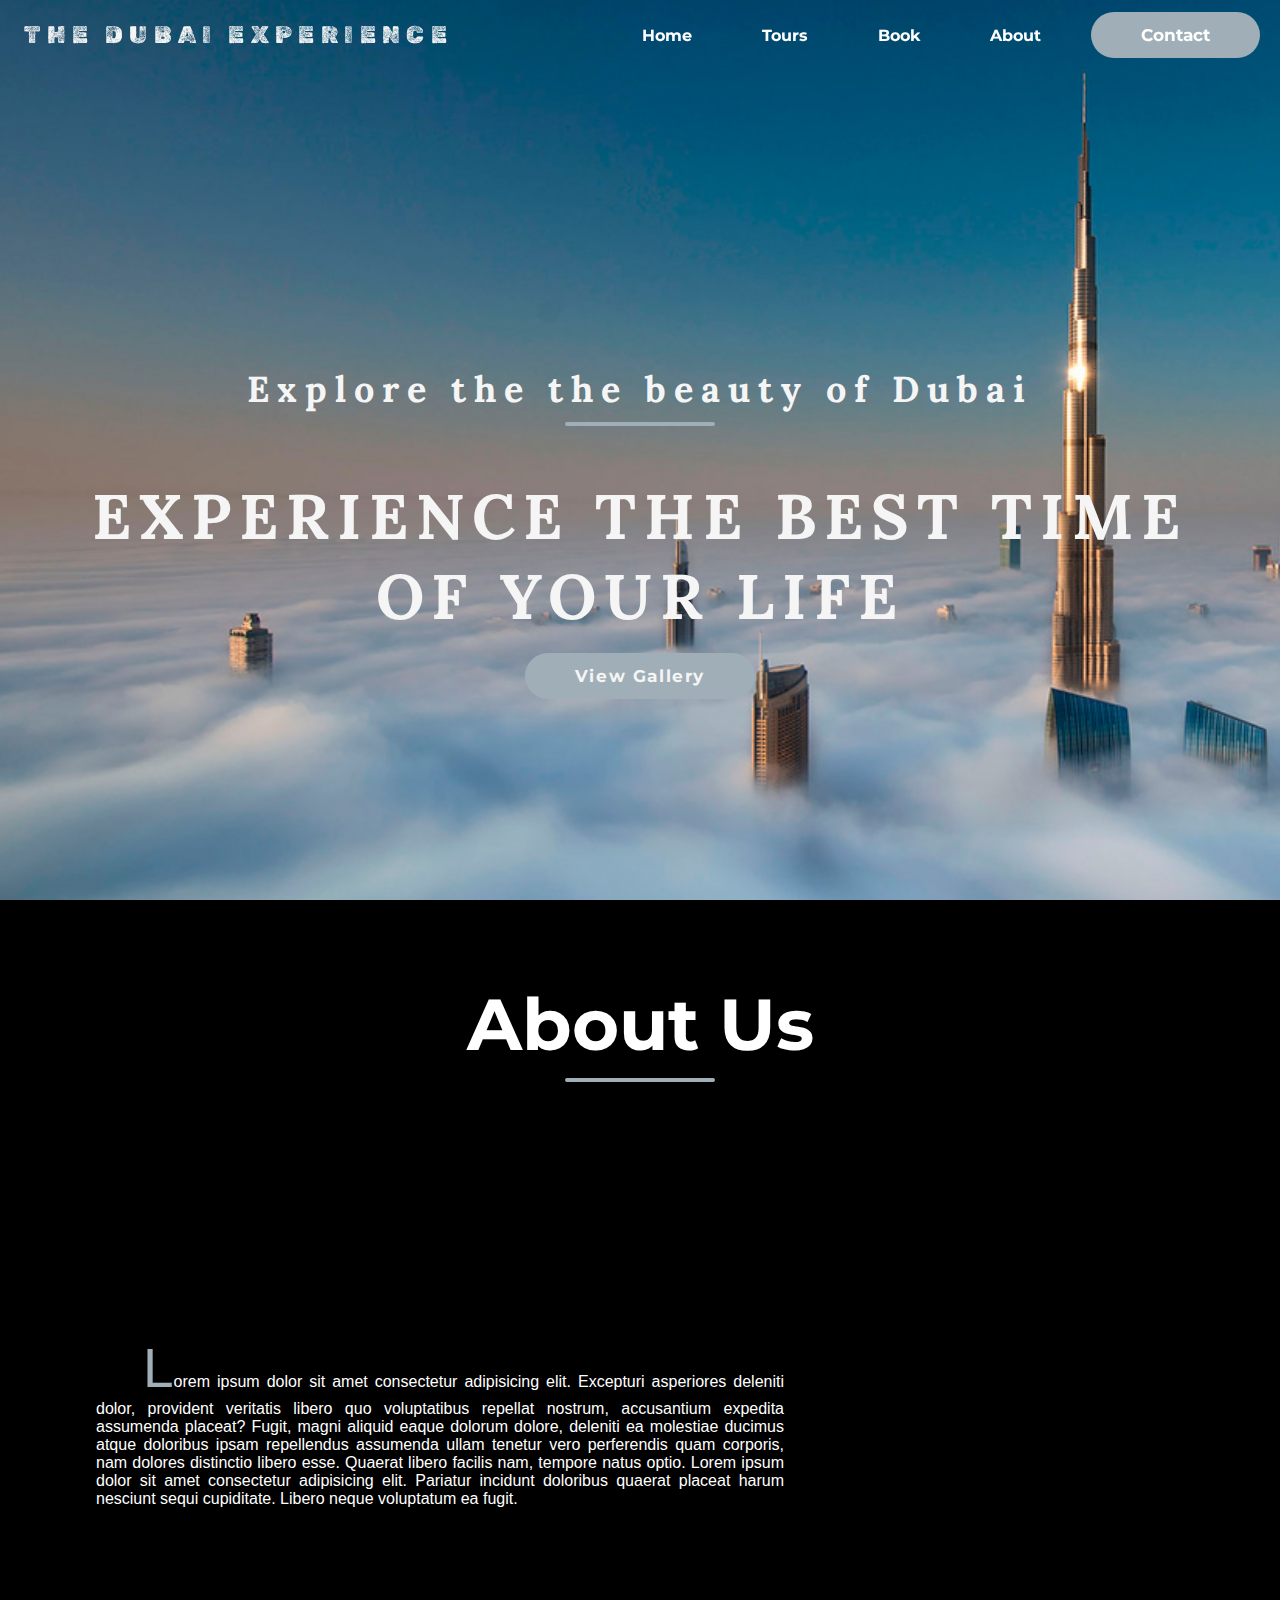
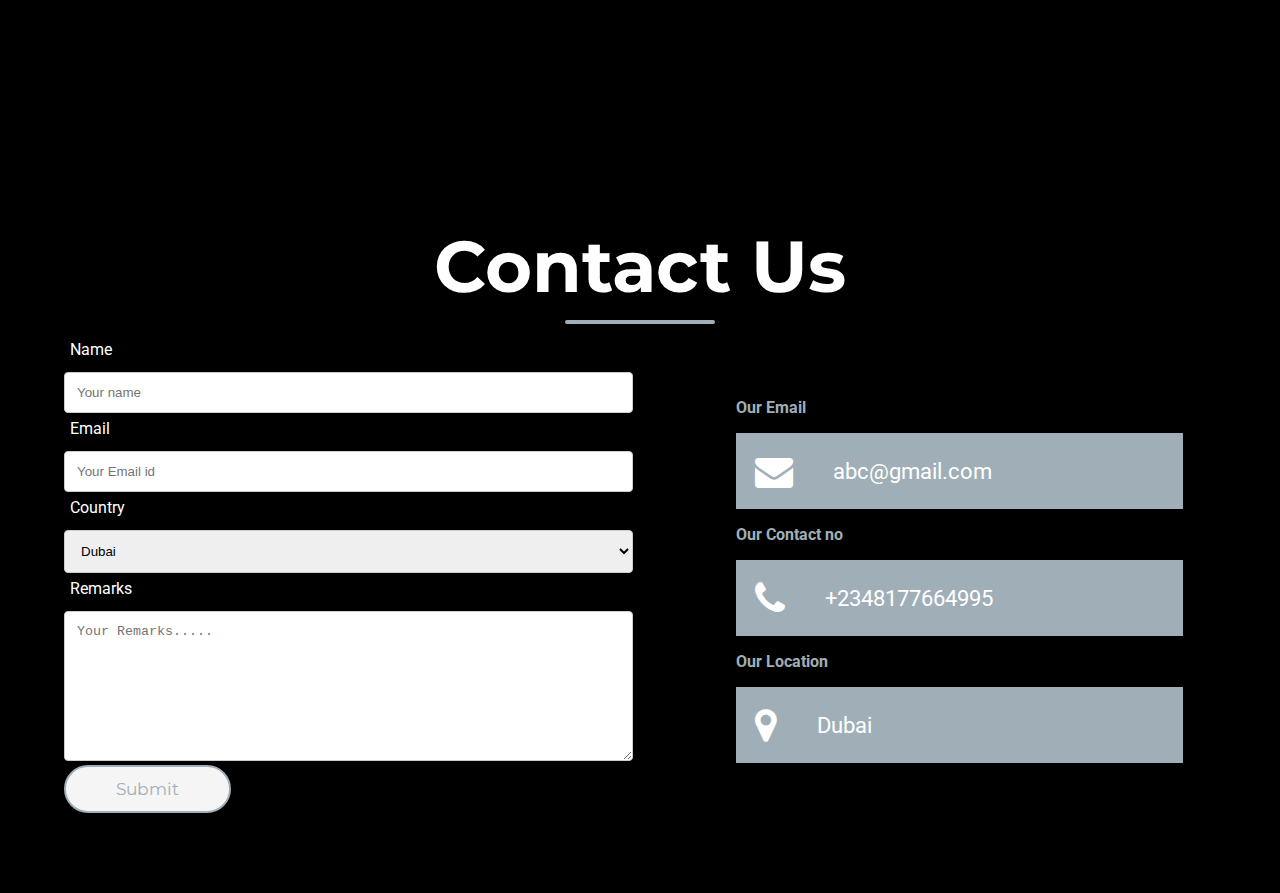
<file: index.html>
<!DOCTYPE html>
<html lang="en">
<head>
    <meta charset="UTF-8">
    <meta http-equiv="X-UA-Compatible" content="IE=edge">
    <meta name="viewport" content="width=device-width, initial-scale=1.0">
    <title>The Dubai Experience</title>
    <link rel="stylesheet" href="https://cdnjs.cloudflare.com/ajax/libs/font-awesome/4.7.0/css/font-awesome.min.css">
    <link rel="stylesheet" href="css/style.css">
    <link rel="stylesheet" href="css/responsive.css">
    <link rel="stylesheet" href="css/nav.css">
</head>
<body>
    <!--navbar-->
    <nav class="navbar glass">
        <h1 class="logo">The Dubai Experience</h1>
        <ul class="nav-links">
            <li id="pri" class="active cir_border"><a href="#home">Home</a></li>
            <li id="sec" class="cir_border"><a href="tours.html">Tours</a></li>
            <li id="tri" class="cir_border"><a href="#explore">Book</a></li>
            <li id="quad" class="cir_border"><a href="#about">About</a></li>
            <li class="ctn contact_button"><a href="#contact">Contact</a></li>
        </ul>
        <img src="./img/menu-btn.png" alt="" class="menu-btn">
    </nav>
    <!--navbar-->

    <header class="home" id="home">
        <div class="header-content">
            <h2>Explore the the beauty of Dubai</h2>
            <div class="line"></div>
            <h1>EXPERIENCE THE BEST TIME OF YOUR LIFE</h1>
            <a href="gallery/gallery.html" class="ctn" target="_blank">View Gallery</a>
        </div>
    </header>

    

    <!-- About -->
    <section id="about">
        <div class="title">
            <h1 class="font-color">About Us</h1>
            <div class="line"></div>
        </div>
        <div id="about_us">
            <div class="boxx">
                <p>Lorem ipsum dolor sit amet consectetur adipisicing elit. Excepturi asperiores deleniti dolor, provident veritatis libero quo voluptatibus repellat nostrum, accusantium expedita assumenda placeat? Fugit, magni aliquid eaque dolorum dolore, deleniti ea molestiae ducimus atque doloribus ipsam repellendus assumenda ullam tenetur vero perferendis quam corporis, nam dolores distinctio libero esse. Quaerat libero facilis nam, tempore natus optio. Lorem ipsum dolor sit amet consectetur adipisicing elit. Pariatur incidunt doloribus quaerat placeat harum nesciunt sequi cupiditate. Libero neque voluptatum ea fugit.</p>
            </div>
        </div>
    </section>
    <!-- About -->
    

    <!-- contact -->
    <section id="contact">
        <div class="title">
            <h1 class="font-color">Contact Us</h1>
            <div class="line"></div>
        </div>
        <div class="contact_us">
            <form action="" method="post">
                <div class="c">
                    <div class="ccol">
                        <label for="name">Name</label>
                    </div>
                    <div class="ccol">
                        <input type="text" id="name" name="name" placeholder="Your name">
                    </div>
                </div>
                <div class="c">
                    <div class="ccol">
                        <label for="email">Email</label>
                    </div>
                    <div class="ccol">
                        <input type="text" id="email" name="email" placeholder="Your Email id">
                    </div>
                </div>
                <div class="c">
                    <div class="ccol">
                        <label for="country">Country</label>
                    </div>
                    <div class="ccol">
                        <select name="country" id="country">
                            <option value="India">Dubai</option>
                            <option value="Russia">Russia</option>
                            <option value="usa">USA</option>
                            <option value="Japan">Japan</option>
                            <option value="France">France</option>
                            <option value="Brazil">Brazil</option>
                            <option value="Nigeria">Nigeria</option>
                        </select>
                    </div>
                </div>
                <div class="c">
                    <div class="ccol">
                        <label for="remarks">Remarks</label>
                    </div>
                    <div class="ccol">
                        <textarea type="text" id="remarks" name="remarks" placeholder="Your Remarks....." style="height: 150px;"></textarea>
                    </div>
                </div>
                <div class="c-s">
                    <input type="submit" value="Submit">
                </div>
            </form>
            <div class="cbox">
                <div class="c_boxx">
                    <h4>Our Email</h4>
                    <a href="mailto:abc@gmail.com"><i class="fa fa-envelope"></i><p> abc@gmail.com</p></a>
                    
                </div>
                <div class="c_boxx">
                    <h4>Our Contact no</h4>
                    <a href="tel:"><i class="fa fa-phone"></i><p> +2348177664995</p></a>
                    
                </div>
                <div class="c_boxx">
                    <h4>Our Location</h4>
                    <a href="#"><i class="fa fa-map-marker"></i><p> Dubai</p></a>
                    
                </div>
            </div>
    </div>
    </section>
    <!-- contact  -->

    <script>
        const menuBtn = document.querySelector('.menu-btn')
        const navlinks = document.querySelector('.nav-links')

        menuBtn.addEventListener('click',()=>{
            navlinks.classList.toggle('mobile-menu')
        })
    </script>
    <script src="https://code.jquery.com/jquery-3.6.0.js"></script>
    <script src="js/script.js"></script>
</body>
</html>
</file>
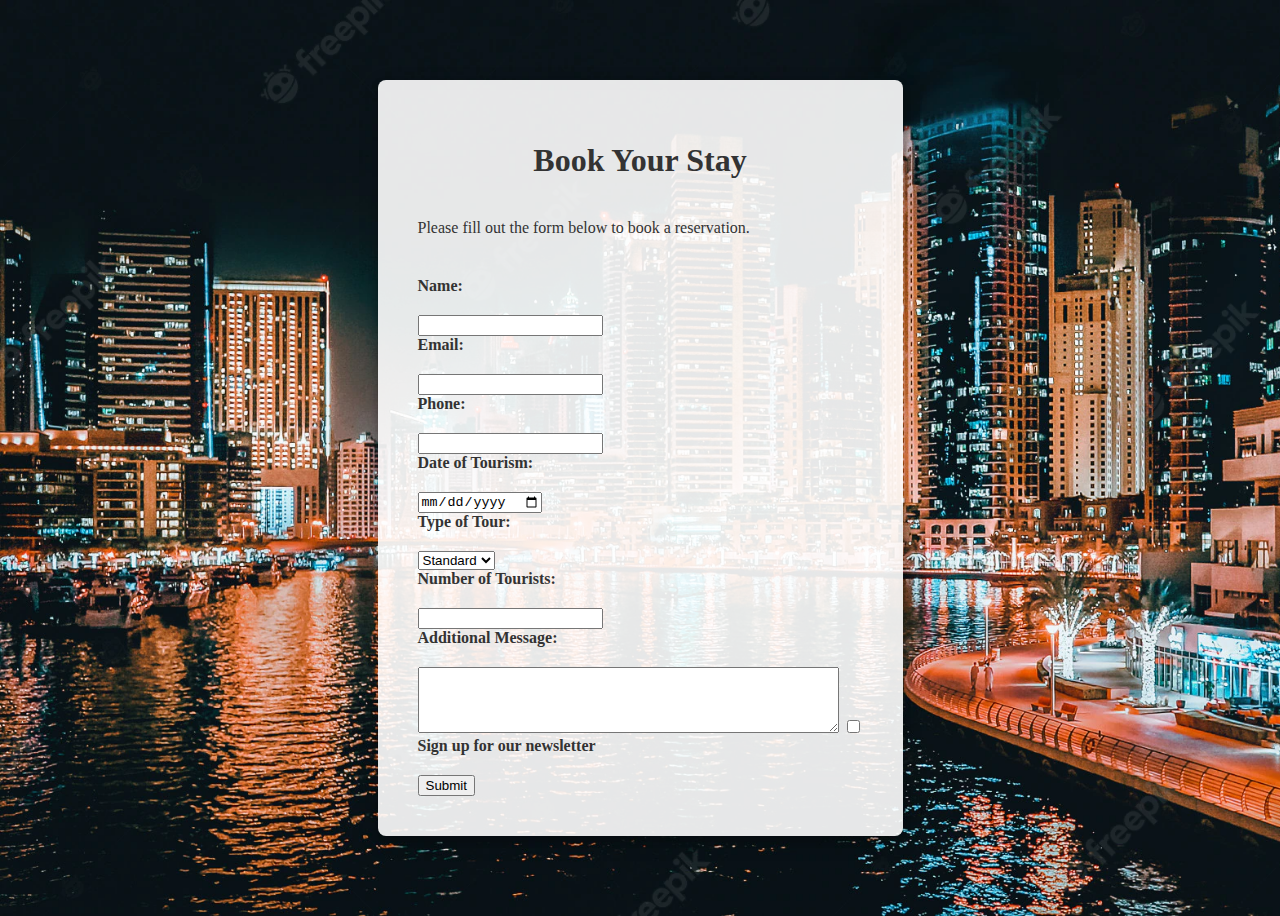
<file: booking.html>
<!DOCTYPE html>
<html lang="en">
<head>
    <meta charset="UTF-8">
    <meta http-equiv="X-UA-Compatible" content="IE=edge">
    <meta name="viewport" content="width=device-width, initial-scale=1.0">
    <title>Book An Appointment</title>
    <link rel="stylesheet" href="css/booking.css">
</head>
<body>
    <div class="booking-form-container">
        <div class="booking-form">
          <h1>Book Your Stay</h1>
          <p>Please fill out the form below to book a reservation.</p>
          <form>
            <label for="name">Name:</label>
            <input type="text" id="name" name="name" required>
            <label for="email">Email:</label>
            <input type="email" id="email" name="email" required>
            <label for="phone">Phone:</label>
            <input type="tel" id="phone" name="phone" required>
            <label for="arrival">Date of Tourism:</label>
            <input type="date" id="arrival" name="arrival" required>
            <label for="tour-type">Type of Tour:</label>
            <select id="tour-type" name="tour-type">
              <option value="standard">Standard</option>
              <option value="deluxe">Deluxe</option>
              <option value="suite">Suite</option>
            </select>
            <label for="guests">Number of Tourists:</label>
            <input type="number" id="guests" name="guests" required>
            <label for="message">Additional Message:</label>
            <textarea id="message" name="message" rows="4" cols="50"></textarea>
            <input type="checkbox" id="newsletter" name="newsletter" value="subscribe">
            <label for="newsletter">Sign up for our newsletter</label>
            <input type="submit" value="Submit">
          </form> 
        </div>
      </div>
      
</body>
</html>
</file>
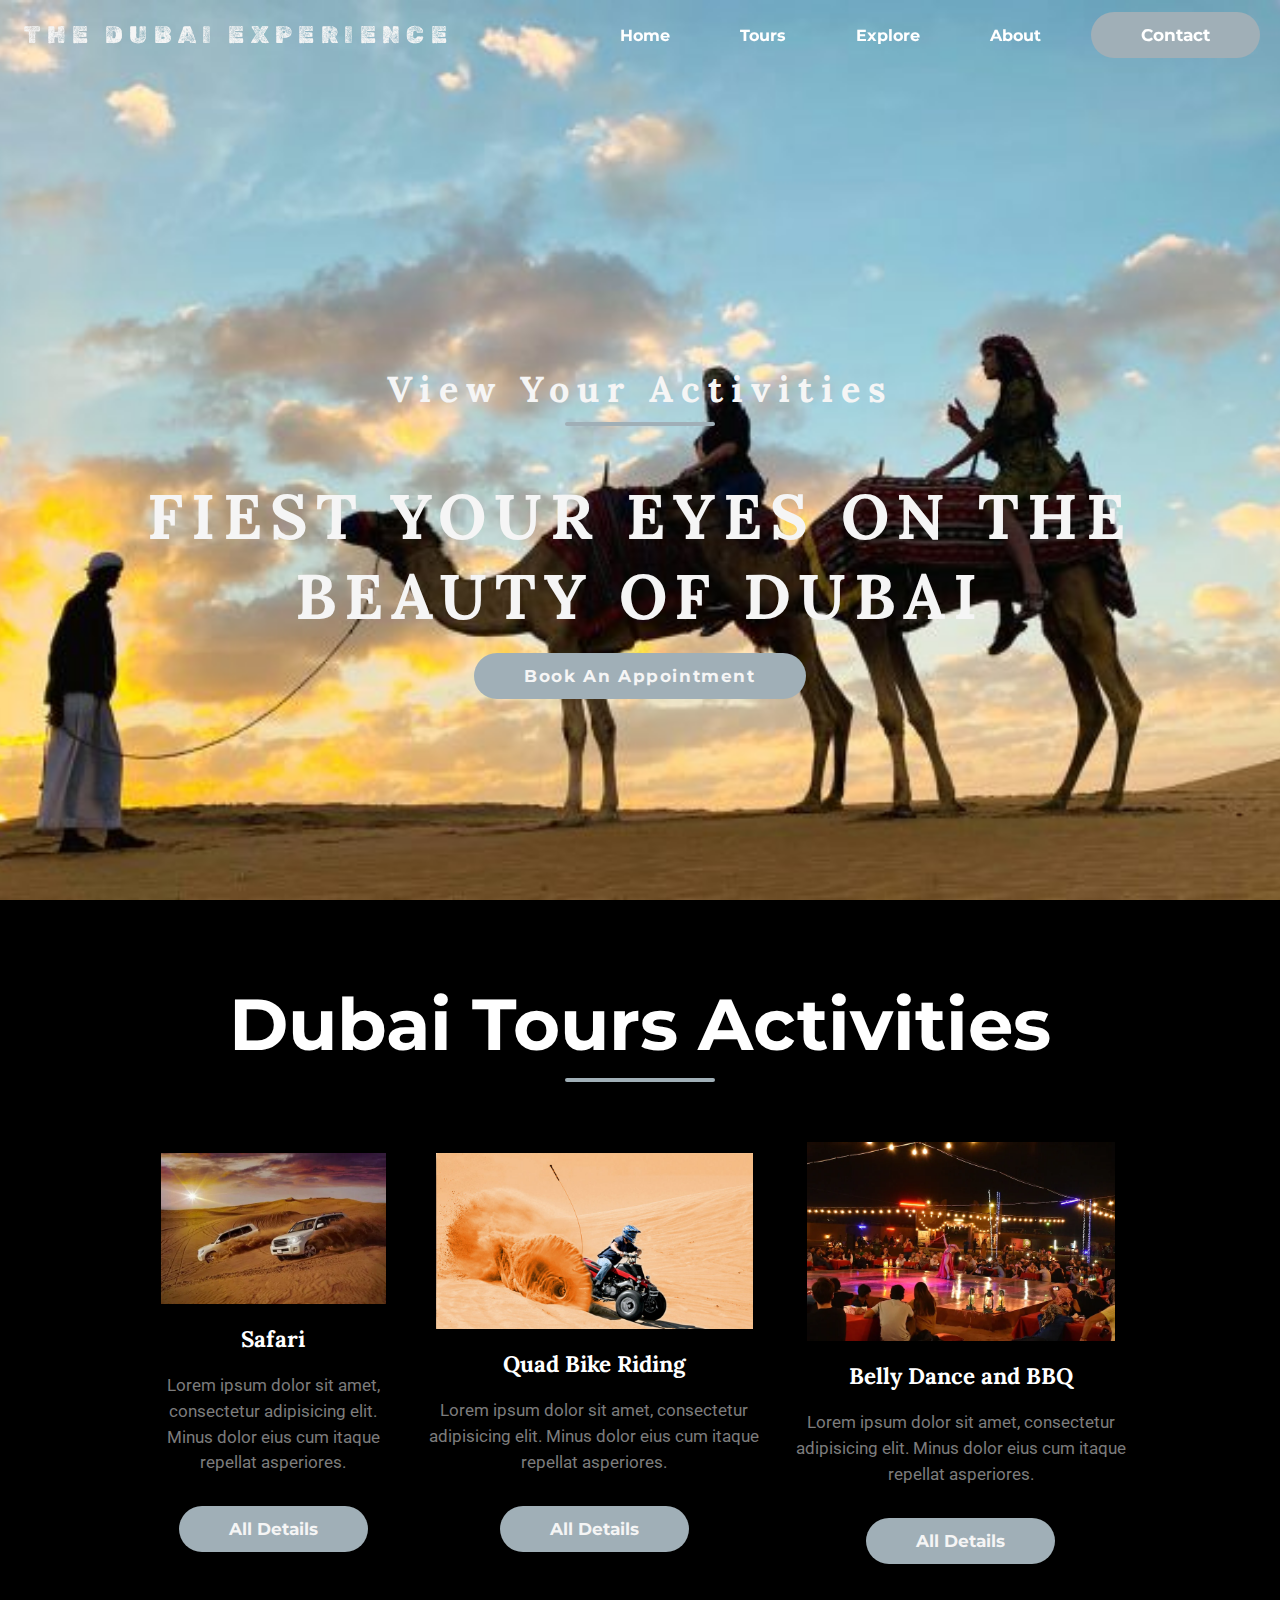
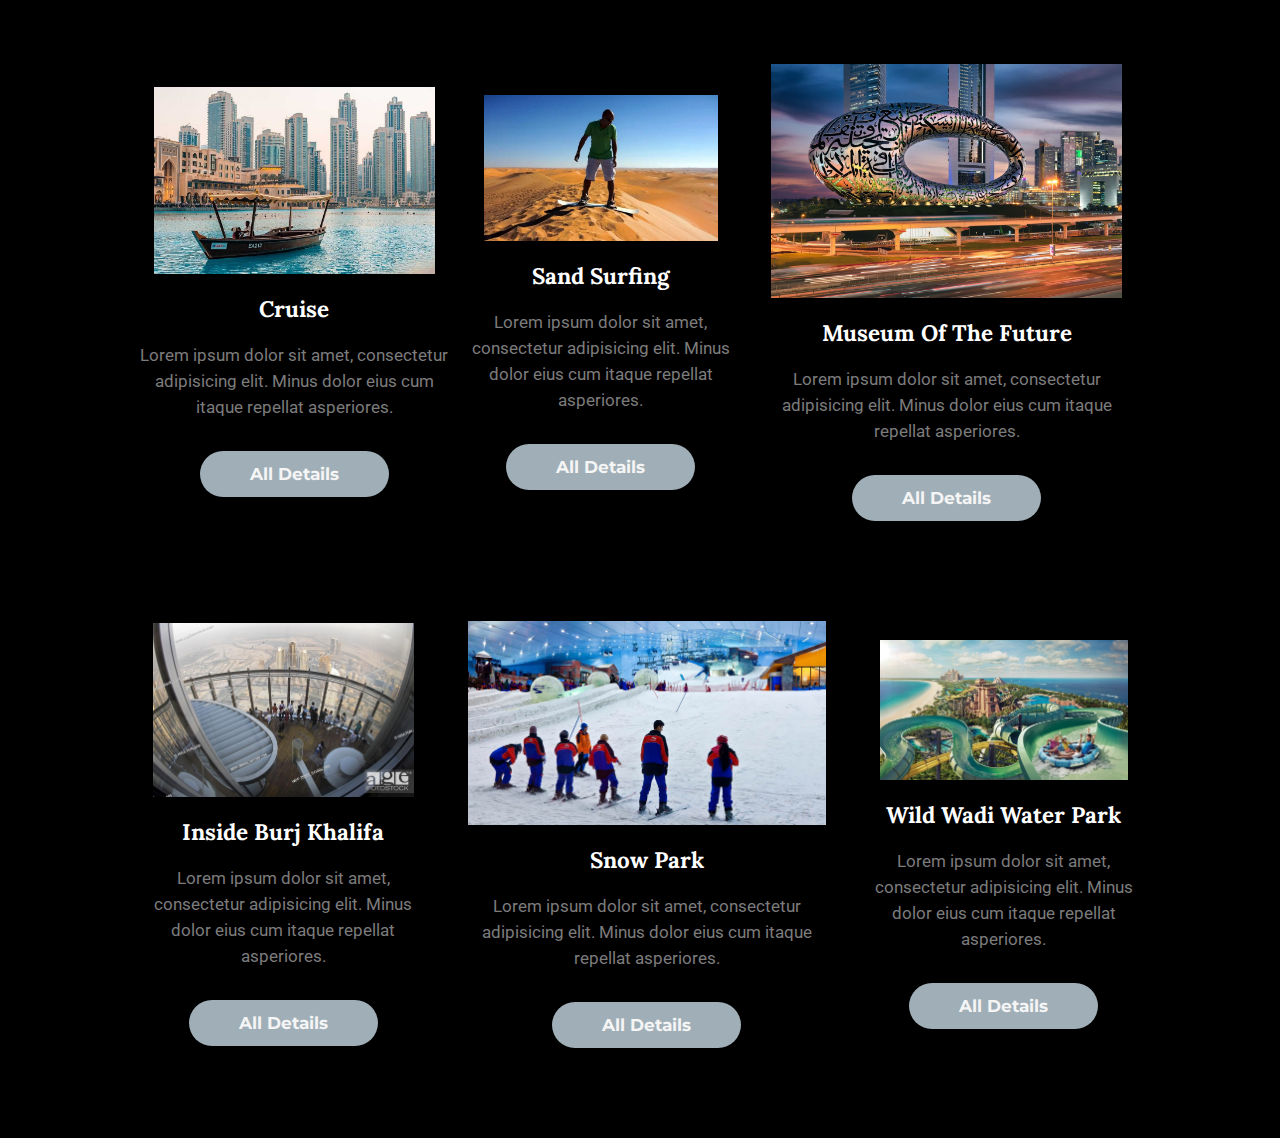
<file: tours.html>
<!DOCTYPE html>
<html lang="en">
<head>
    <meta charset="UTF-8">
    <meta http-equiv="X-UA-Compatible" content="IE=edge">
    <meta name="viewport" content="width=device-width, initial-scale=1.0">
    <title>The Dubai Experience</title>
    <link rel="stylesheet" href="https://cdnjs.cloudflare.com/ajax/libs/font-awesome/4.7.0/css/font-awesome.min.css">
    <link rel="stylesheet" href="css/style.css">
    <link rel="stylesheet" href="css/responsive.css">
    <link rel="stylesheet" href="css/nav.css">
    <title>Document</title>
</head>
<body>
    <!--navbar-->
    <nav class="navbar glass">
        <h1 class="logo">The Dubai Experience</h1>
        <ul class="nav-links">
            <li id="pri" class="active cir_border"><a href="index.html">Home</a></li>
            <li id="sec" class="cir_border"><a href="#tours.html">Tours</a></li>
            <li id="tri" class="cir_border"><a href="#explore">Explore</a></li>
            <li id="quad" class="cir_border"><a href="#about">About</a></li>
            <li class="ctn contact_button"><a href="#contact">Contact</a></li>
        </ul>
        <img src="./img/menu-btn.png" alt="" class="menu-btn">
    </nav>
    <!--navbar-->



    <header class= "tours" id="home">
        <div class="header-content">
            <h2>View Your Activities</h2>
            <div class="line"></div>
            <h1>FIEST YOUR EYES ON THE BEAUTY OF DUBAI</h1>
            <a href="booking.html" class="ctn" target="_blank">Book An Appointment</a>
        </div>
    </header>


    
<!--Events-->
<section class="events" id="events">
    <div class="container">
    <div class="title">
        <h1 class="font-color">Dubai Tours Activities</h1>
        <div class="line"></div>
    </div>
    <div class="row">
        <article class="card col">
            <img src="./img/sfari.webp">
            <h4 class="font-color">Safari</h4>
            <p class="font-color">Lorem ipsum dolor sit amet, consectetur adipisicing elit. Minus dolor eius cum itaque repellat asperiores.</p>
            <a href="#" class="ctn">All Details</a>
        </article>
        <article class="card col">
            <img src="./img/quad-dad1.jpg">
            <h4 class="font-color">Quad Bike Riding</h4>
            <p class="font-color">Lorem ipsum dolor sit amet, consectetur adipisicing elit. Minus dolor eius cum itaque repellat asperiores.</p>
            <a href="#" class="ctn">All Details</a>
        </article>
        <article class="card col">
            <img src="./img/bdnce2.webp">
            <h4 class="font-color">Belly Dance and BBQ</h4>
            <p class="font-color">Lorem ipsum dolor sit amet, consectetur adipisicing elit. Minus dolor eius cum itaque repellat asperiores.</p>
            <a href="#" class="ctn">All Details</a>
        </article>
    </div>
</div>
</section>

<section class="events" id="events">

    <div class="row">
        <article class="card col">
            <img src="./img/People-Tourism-City-Dubai-Buildings.jpeg">
            <h4 class="font-color">Cruise</h4>
            <p class="font-color">Lorem ipsum dolor sit amet, consectetur adipisicing elit. Minus dolor eius cum itaque repellat asperiores.</p>
            <a href="#" class="ctn">All Details</a>
        </article>
        <article class="card col">
            <img src="./img/Sand-boarding-in-Dubai.webp">
            <h4 class="font-color">Sand Surfing</h4>
            <p class="font-color">Lorem ipsum dolor sit amet, consectetur adipisicing elit. Minus dolor eius cum itaque repellat asperiores.</p>
            <a href="#" class="ctn">All Details</a>
        </article>
        <article class="card col">
            <img src="./img/Museum-of-Future-Exterior-3.webp">
            <h4 class="font-color">Museum Of The Future</h4>
            <p class="font-color">Lorem ipsum dolor sit amet, consectetur adipisicing elit. Minus dolor eius cum itaque repellat asperiores.</p>
            <a href="#" class="ctn">All Details</a>
        </article>
    </div>
</div>
</section>

<section class="events" id="events">
    <div class="row">
        <article class="card col">
            <img src="./img/insideburjkhalifa.jpg">
            <h4 class="font-color">Inside Burj Khalifa</h4>
            <p class="font-color">Lorem ipsum dolor sit amet, consectetur adipisicing elit. Minus dolor eius cum itaque repellat asperiores.</p>
            <a href="#" class="ctn">All Details</a>
        </article>
        <article class="card col">
            <img src="./img/snowpark.jpg">
            <h4 class="font-color">Snow Park</h4>
            <p class="font-color">Lorem ipsum dolor sit amet, consectetur adipisicing elit. Minus dolor eius cum itaque repellat asperiores.</p>
            <a href="#" class="ctn">All Details</a>
        </article>
        <article class="card col">
            <img src="./img/wild-wadi-waterpark-dubai.jpg">
            <h4 class="font-color">Wild Wadi Water Park</h4>
            <p class="font-color">Lorem ipsum dolor sit amet, consectetur adipisicing elit. Minus dolor eius cum itaque repellat asperiores.</p>
            <a href="#" class="ctn">All Details</a>
        </article>
    </div>
</div>
</section>
<!--Events-->


    
    <script src="https://code.jquery.com/jquery-3.6.0.js"></script>
    <script src="js/script.js"></script>
</body>
</html>
</file>
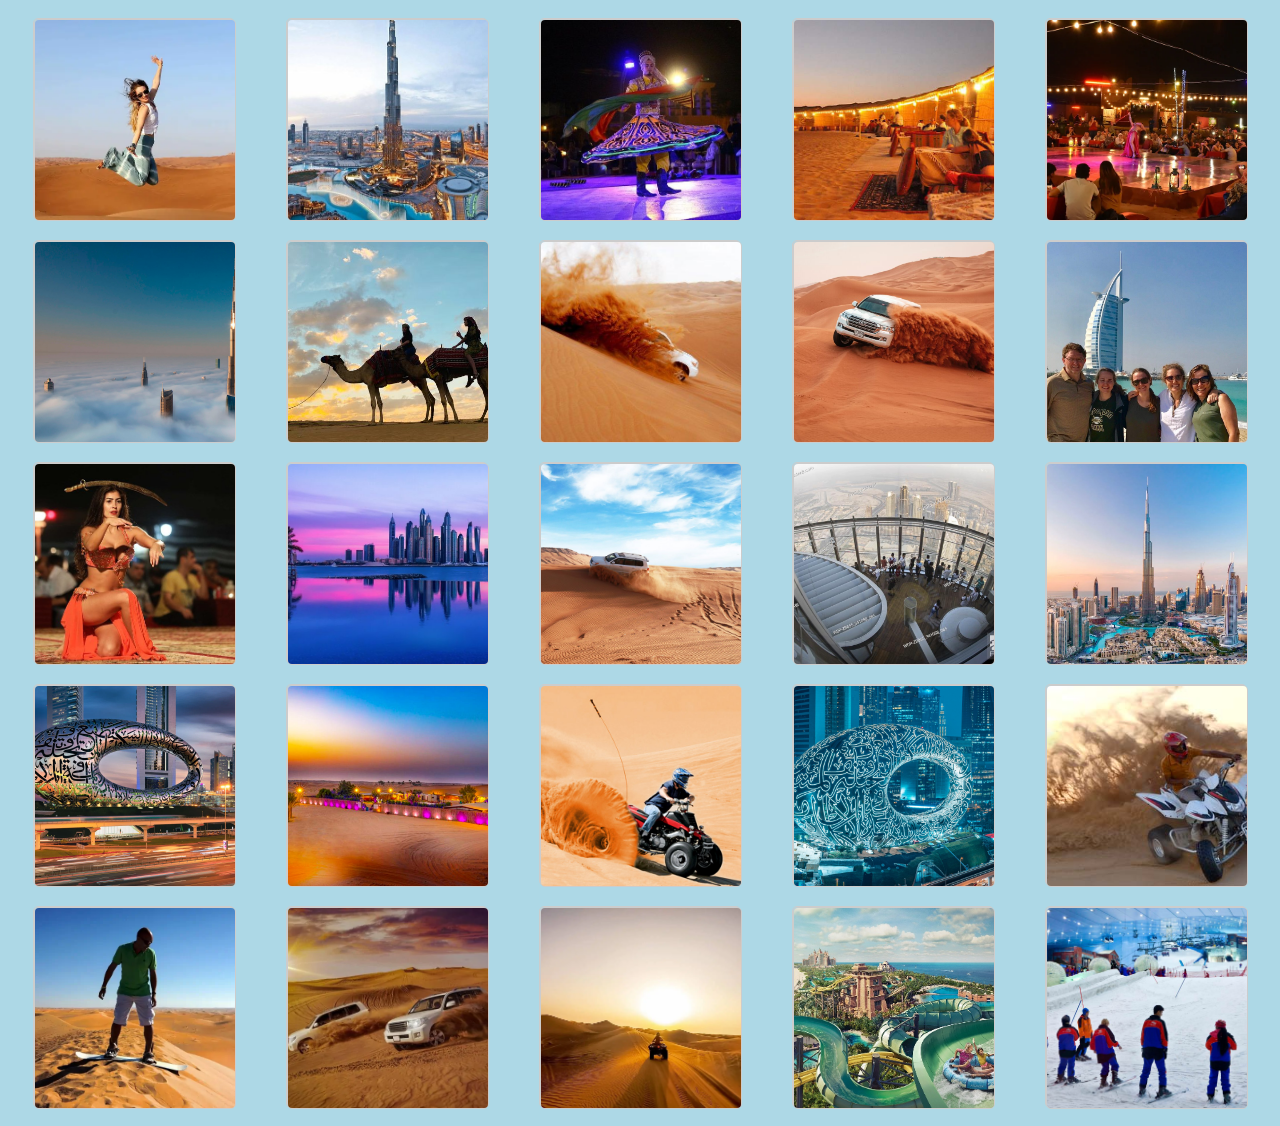
<file: gallery/gallery.html>
<!DOCTYPE html>
<html lang="en">
<head>
    <meta charset="UTF-8">
    <meta http-equiv="X-UA-Compatible" content="IE=edge">
    <meta name="viewport" content="width=device-width, initial-scale=1.0">
    <title>Gallery</title>
    <link rel="stylesheet" href="gallery.css">
    <script src="gallery.js"></script>

</head>
<body>
<div id="image-gallery">
    <div class="image">
      <img src="./img/19.webp" alt="">
    </div>
    <div class="image">
      <img src="./img/2a.jpg" alt="Image 2">
    </div>
    <div class="image">
        <img src="./img/62.jpg" alt="Image 2">
    </div>
    <div class="image">
        <img src="./img/bdnce1.png" alt="Image 2">
    </div>
    <div class="image">
        <img src="./img/bdnce2.webp" alt="Image 2">
    </div>
    <div class="image">
        <img src="./img/burj-khalifa-project-carrusel.jpg" alt="Image 2">
    </div>
    <div class="image">
        <img src="./img/cml1.jpg" alt="Image 2">
    </div>
    <div class="image">
        <img src="./img/desert-safari-in-dubai.jpg" alt="Image 2">
    </div>
    <div class="image">
        <img src="./img/dsfr1.jpg" alt="Image 2">
    </div>
    <div class="image">
        <img src="./img/DUBAI-GROUP-TOUR.png" alt="Image 2">
    </div>
    <div class="image">
        <img src="./img/ea.jpg" alt="Image 2">
    </div>
    <div class="image">
        <img src="./img/fun-things-to-do-in-Dubai.jpg" alt="Image 2">
    </div>
    <div class="image">
        <img src="./img/img_1599733341_1599733386__dubaidunebashing.jpg" alt="Image 2">
    </div>
    <div class="image">
        <img src="./img/insideburjkhalifa.jpg" alt="Image 2">
    </div>
    <div class="image">
        <img src="./img/maxresdefault.jpg" alt="Image 2">
    </div>
    <div class="image">
        <img src="./img/Museum-of-Future-Exterior-3.webp" alt="Image 2">
    </div>
    <div class="image">
        <img src="./img/overight-safari.jpg" alt="">
    </div>
    <div class="image">
        <img src="./img/quad-dad1.jpg" alt="">
    </div>
    <div class="image">
        <img src="./img/Museum-of-the-future.-Night-View.jpg" alt="">
    </div>
    <div class="image">
        <img src="./img/quadbikedesertsafari.jpg" alt="">
    </div>
    <div class="image">
        <img src="./img/Sand-boarding-in-Dubai.webp" alt="">
    </div>
    <div class="image">
        <img src="./img/sfari.webp" alt="">
    </div>
    <div class="image">
        <img src="./img/semplicementeco_20201229_061010_2.webp" alt="">
    </div>
    <div class="image">
        <img src="./img/wild-wadi-waterpark-dubai.jpg" alt="">
    </div>
    <div class="image">
        <img src="./img/snowpark.jpg" alt="">
    </div>
    
    
  </div>
  
</body>
</html>
</file>
<file: css/style.css>
/* Google fonts */

@import url("https://fonts.googleapis.com/css2?family=Lora:wght@400;700&family=Montserrat:wght@400;800&family=Parisienne&family=Roboto&family=Teko:wght@300&display=swap");
@import url("https://fonts.googleapis.com/css2?family=Rubik+Dirt&display=swap");

/* Root element (aka html) */
:root {
  box-sizing: border-box;
  scroll-behavior: smooth;

  /* CSS Variables */
  /* Fonts */
  --ff-parisienne: "Parisienne", cursive;
  --ff-montserrat: "Montserrat", sans-serif;
  --ff-lora: "Lora", serif;
  --ff-roboto: "Roboto", sans-serif;
  --ff-rubik-dirt: "Rubik Dirt", cursive;
  --fs-paragraphs: calc(0.8rem + 0.35vw);
  --fs-links-btns: calc(0.65rem + 0.5vw);
}

/* Global */
*,
*::before,
*::after {
  margin: 0;
  padding: 0;
  box-sizing: inherit;
}

img {
  max-width: 100%;
  display: block;
}

a {
  text-decoration: none;
}

ul {
  list-style: none;
}

span {
  color: #7c7c7c;
  padding: 0px 40px;
}

body,
html {
  overflow-x: hidden;
  box-sizing: border-box;
}

.container {
  width: 98%;
  max-width: 91rem;
  margin: 0 auto;
}

/*scrollbar*/

::-webkit-scrollbar {
  width: 10px;
}

::-webkit-scrollbar-thumb {
  background: gray;
  border-radius: 10px;
}

/* Navbar */

.navbar {
  position: fixed;
  top: 0;
  left: 0;
  display: flex;
  width: 100%;
  justify-content: space-between;
  align-items: center;
  padding: 12px 5px;
  z-index: 10;
  color: whitesmoke;
}

.logo {
  font-family: var(--ff-rubik-dirt);
  font-size: 1.5rem;
  text-transform: uppercase;
  letter-spacing: 0.4rem;
  padding: 0 1.2rem;
  font-weight: 300;
}

.nav-links {
  display: flex;
  align-items: center;
}

.nav-links li {
  font-family: var(--ff-montserrat);
  margin: 0px 15px;
}

.nav-links li a {
  color: white;
  cursor: pointer;
}

.cir_border {
  padding: 6px 20px;
  font-weight: bold;
  border: 2px hidden whitesmoke;
  border-radius: 20px;
}

/* header */
.home {
  width: 100vw;
  height: 100vh;
  background-image: url("../img/burj-khalifa-project-carrusel.jpg");
  background-position: top;
  background-attachment: fixed;
  background-size: cover;
  display: flex;
  align-items: end;
  justify-content: flex-end;
}

.tours {
  width: 100vw;
  height: 100vh;
  background-image: url("../img/cml1.jpg");
  background-position: top;
  background-attachment: fixed;
  background-size: cover;
  display: flex;
  align-items: end;
  justify-content: flex-end;
}

.header-content {
  font-family: var(--ff-lora);
  letter-spacing: 0.5rem;
  color: whitesmoke;
  text-align: center;
  z-index: 1;
  padding: 4rem;
  margin-bottom: 150px;
}

.header-content a {
  letter-spacing: 0.1rem;
}

.header-content h2 {
  font-size: 4vmin;
}

.line {
  width: 150px;
  height: 4px;
  background: #A0AFB7;
  margin: 10px auto;
  border-radius: 5px;
}

.header-content h1 {
  font-size: 7vmin;
  margin-top: 50px;
  margin-bottom: 30px;
}

.ctn {
  font-family: var(--ff-montserrat);
  font-size: var(--fs-links-btns);
  font-weight: 700;
  padding: 13px 50px;
  background: #A0AFB7;
  border-radius: 30px;
  color: whitesmoke;
}

.menu-btn {
  position: absolute;
  top: 30px;
  right: 30px;
  width: 40px;
  cursor: pointer;
  display: none;
}

/* Events */
section {
  width: 80%;
  margin: 80px auto;
}

.title {
  text-align: center;
  font-family: var(--ff-montserrat);
  font-size: 4vmin;
  color: rgb(73, 73, 126);
}

.row {
  display: flex;
  width: 100%;
  justify-content: space-between;
  align-items: center;
}

.card {
  cursor: pointer;
}

.row .col {
  display: flex;
  flex-direction: column;
  align-items: center;
  margin: 10px;
}

.row .col img {
  width: 90%;
}

.events .row {
  margin-top: 50px;
}

.col > h4 {
  font-size: calc(1rem + 0.5vw);
  color: #fff;
  margin: 20px auto;
  font-family: var(--ff-lora);
}

.col p {
  color: #7c7c7c;
  padding: 0px 40px;
  font-size: var(--fs-paragraphs);
  font-family: var(--ff-roboto);
}

.col > p {
  color: #7c7c7c;
  padding: 0;
  line-height: 1.5;
  text-align: center;
  max-width: 35ch;
}

.events .ctn {
  margin-top: 30px;
}


/* tours */
.image-gallery {
  display: grid;
  gap: 1.8rem 1rem;
  grid-template-columns: repeat(2, 1fr);
  justify-content: center;
  padding: 1rem;
}

.tours .row {
  gap: 4rem;
}

.content-col {
  position: relative;
}

.content-col h1 {
  font-size: calc(2.2rem + 1vw);
  font-family: var(--ff-lora);
  max-width: 15.5ch;
}

.content-col .line {
  margin-left: 0;
}

.content-col p {
  padding: 0;
  margin: 30px 0;
  width: 100%;
  text-align: left;
  max-width: 40ch;
}

.content-col .ctn {
  position: relative;
  left: 0;
  bottom: -14%;
}

/* about */
#about {
  width: 100%;
}

#about_us {
  background: url(../img/fun-things-to-do-in-Dubai.jpg);
  width: 100%;
  height: 630px;
  background-repeat: no-repeat;
  background-size: cover;
  background-attachment: fixed;
  margin: 30px 0px 0px 0px;
}

#about_us p {
  width: 43em;
  color: white;
  text-align: justify;
  padding-top: 14em;
  font-family: "Work Sans", sans-serif;
  margin-left: 6em;
}

#about_us p::first-letter {
  padding-left: 47px;
  font-size: 55px;
  color: #A0AFB7;
}

/* contact */
#contact {
  width: 90%;
}

.contact_us {
  display: flex;
  font-family: var(--ff-roboto);
}

form {
  width: 50%;
}

.cbox {
  border: 3px solid black;
  width: 45%;
  margin-left: 70px;
  margin-top: 35px;
  padding: 10px 30px;
}

.c_boxx h4 {
  color: #A0AFB7;
  font-size: 16px;
  font-weight: 700;
  padding: 1rem 0;
}

.c_boxx a {
  padding: 17px;
  border: 2px solid #A0AFB7;
  background-color: #A0AFB7;
  color: white;
  display: flex;
  align-items: center;
}

.c_boxx a:hover {
  background-color: white;
  color: #A0AFB7;
  transition: all 0.5s ease;
}

.c_boxx i {
  font-size: 38px;
}

.c_boxx a p {
  font-size: 22px;
  padding: 0px 40px;
}

/* .c_boxx a p:hover {
	color: #A0AFB7;
}   */

input[type="text"],
select,
textarea {
  width: 100%;
  padding: 12px;
  border: 1px solid #ccc;
  border-radius: 4px;
  resize: vertical;
}

label {
  padding: 0px 0px 7px 6px;
  display: inline-block;
}

input[type="submit"] {
  background-color: whitesmoke;
  color: #A0AFB7;
  padding: 12px 50px;
  border: 2px solid #A0AFB7;
  border-radius: 100vmax;
  cursor: pointer;
  font-family: var(--ff-montserrat);
  font-size: var(--fs-links-btns);
}

input[type="submit"]:hover {
  background-color: #A0AFB7;
  color: whitesmoke;
}

.ccol {
  float: left;
  width: 25%;
  margin-top: 6px;
}

.ccol {
  float: left;
  width: 100%;
  margin-top: 6px;
}

.crow:after,
.crow-s::after {
  content: "";
  display: table;
  clear: both;
}

.crow-s {
  padding-top: 14px;
}

/* footer */
.footer {
  width: 100%;
  min-height: 100px;
  padding: 20px 80px;
  margin: 0;
  background: #222;
  text-align: center;
}

.footer p {
  color: whitesmoke;
  margin: 20px auto;
  padding: 20px auto;
}

.footer span {
  display: block;
  color: whitesmoke;
  padding: 20px auto;
}

.social {
  width: 360px;
  margin: 30px auto;
}

.social li {
  list-style: none;
}

.social a {
  margin-right: 10px;
  font-size: 18px;
  background-color: transparent;
  border-radius: 50%;
  padding: 5px 8px;
  border: 1px solid rgba(255, 255, 255, 0.1);
}

.social a:hover {
  background-color: #A0AFB7;
}

.social i {
  display: inline;
  text-align: center;
  color: whitesmoke;
}

/* animations */
img {
  transition: transform 0.3s ease;
}

img:hover {
  transform: scale(1.1);
}

.cir_border:hover,
.active {
  border: 2px solid whitesmoke;
  border-radius: 20px;
  color: #A0AFB7;
  cursor: pointer;
}
.cir_border:hover a {
  color: #A0AFB7;
}
.ctn:hover {
  background: whitesmoke;
  color: #A0AFB7;
  box-shadow: 2px 2px 5px #00000056;
  cursor: pointer;
}

.nav-links .ctn:hover a {
  color: #A0AFB7;
}

body {
  background-color: black;
  color: white;
}

.font-color {
  color: white;
}
</file>
<file: css/responsive.css>
/* mobile responsiveness design */
@media screen and (max-width: 990px) {
  .contact_us {
    flex-direction: column;
    width: 100%;
  }
  form,
  .cbox {
    margin: auto;
    margin-bottom: 30px;
  }
}
@media screen and (max-width: 1130px) {
  .menu-btn {
    display: block;
  }

  .navbar {
    padding: 45px;
  }

  .logo {
    position: absolute;
    top: 30px;
    left: 15px;
  }

  .nav-links {
    flex-direction: column;
    width: 100%;
    height: 100vh;
    justify-content: center;
    background: #484872;
    margin-top: -900px;
    transition: all 0.5s ease;
  }

  .mobile-menu {
    margin-top: 0px;
    border-bottom-right-radius: 30%;
  }

  .nav-links li {
    margin: 30px auto;
  }
}
@media only screen and (max-width: 850px) {
  /*events*/
  .row {
    flex-direction: column;
  }

  .row .col {
    margin: 20px auto;
  }

  .col img {
    max-width: 90%;
  }

  /*explore*/
  .explore-content {
    width: 100%;
  }

  /*tours*/
  .tours {
    width: 100%;
  }

  /*footer*/
  .footer {
    padding: 10px;
  }
  .content-col {
    width: 100%;
  }
  #about_us p {
    width: 70%;
  }
}

@media screen and (max-width: 770px) {
  #about_us p {
    width: 85%;
    padding-top: 7em;
    margin: auto;
  }
  form,
  .cbox {
    width: 90%;
  }
  .ctn {
    margin: auto;
  }

  .explore-content {
    margin: 0 auto;
    text-align: center;
    width: 80%;
  }

  .explore-content .ctn {
    margin: 40px auto;
  }
}
@media screen and (max-width: 600px) {
  #about_us p {
    margin: auto;
  }
}
@media screen and (max-width: 470px) {
  .ctn {
    padding: 13px 25px;
  }
  .c_boxx a p {
    font-size: 17.5px;
  }
}
@media screen and (max-width: 400px) {
  .ctn {
    padding: 13px 25px;
  }
  .c_boxx a p {
    font-size: 16px;
  }
}

@media (max-width: 850px) {
  .content-col {
    text-align: center;
  }
  .content-col .line {
    margin: 0.5rem auto;
  }
  .content-col .ctn {
    margin: 0 auto;
    position: inherit;
  }
  .content-col p {
    max-width: 75%;
    text-align: justify;
  }
}
</file>
<file: css/nav.css>
/* Navbar */

.navbar {
    position: fixed;
    top: 0;
    left: 0;
    display: flex;
    width: 100%;
    justify-content: space-between;
    align-items: center;
    padding: 12px 5px;
    z-index: 10;
    color: whitesmoke;
  }
  
  .logo {
    font-family: var(--ff-rubik-dirt);
    font-size: 1.5rem;
    text-transform: uppercase;
    letter-spacing: 0.4rem;
    padding: 0 1.2rem;
    font-weight: 300;
  }
  
  .nav-links {
    display: flex;
    align-items: center;
  }
  
  .nav-links li {
    font-family: var(--ff-montserrat);
    margin: 0px 15px;
  }
  
  .nav-links li a {
    color: white;
    cursor: pointer;
  }
  
  .cir_border {
    padding: 6px 20px;
    font-weight: bold;
    border: 2px hidden whitesmoke;
    border-radius: 20px;
  }
</file>
<file: css/booking.css>
body {
    background-image: url("../img/dubainightview.jpg");
    background-size: cover;
  }
  
  .booking-form-container {
    display: flex;
    align-items: center;
    justify-content: center;
    height: 100vh;
  }
  
  .booking-form {
    max-width: 600px;
    padding: 40px;
    background-color: rgba(255, 255, 255, 0.9);
    box-shadow: 0 4px 8px 0 rgba(0, 0, 0, 0.2), 0 6px 20px 0 rgba(0, 0, 0, 0.19);
    border-radius: 8px;
  }
  
  .booking-form h1 {
    text-align: center;
    margin-bottom: 40px;
    color: #333;
  }
  
  .booking-form p {
    margin-bottom: 40px;
    color: #333;
  }
  
  .booking-form label {
    display: block;
    margin-bottom: 20px;
    font-weight: bold;
    color: #333;
  }
  
  .
</file>
<file: gallery/gallery.css>
/* CSS for the gallery */
body {
    background-color: lightblue;
  }

#image-gallery {
    display: flex;
    flex-wrap: wrap;
    object-fit: cover;
    justify-content: space-around;
    /* Add any other desired styles for the gallery container */
  }

  #image-gallery img {
    width: 200px; /* Set the width of the images */
    height: 200px; /* Set the height of the images */
    object-fit: cover; /* Scale the images to cover the entire container, preserving the aspect ratio */
    border: 1px solid #ccc; /* Add a border around the images */
    border-radius: 5px;
  }
  
  .image {
    /* Add styles for each image container, such as width, height, margin, etc. */
    width: 200px; /* Set the width of the images */
    height: 200px; /* Set the height of the images */
    object-fit: cover; /* Scale the images to cover the entire container, preserving the aspect ratio */
    border: 1px solid #ccc; /* Add a border around the images */
    border-radius: 5px;
    margin: 10px;
  }
  
  .image img {
    /* Add styles for the images, such as width, height, etc. */
    width: 200px; /* Set the width of the images */
  height: 200px; /* Set the height of the images */
  object-fit: cover; /* Scale the images to cover the entire container, preserving the aspect ratio */
  border: 1px solid #ccc; /* Add a border around the images */
  border-radius: 5px
  }
</file>
